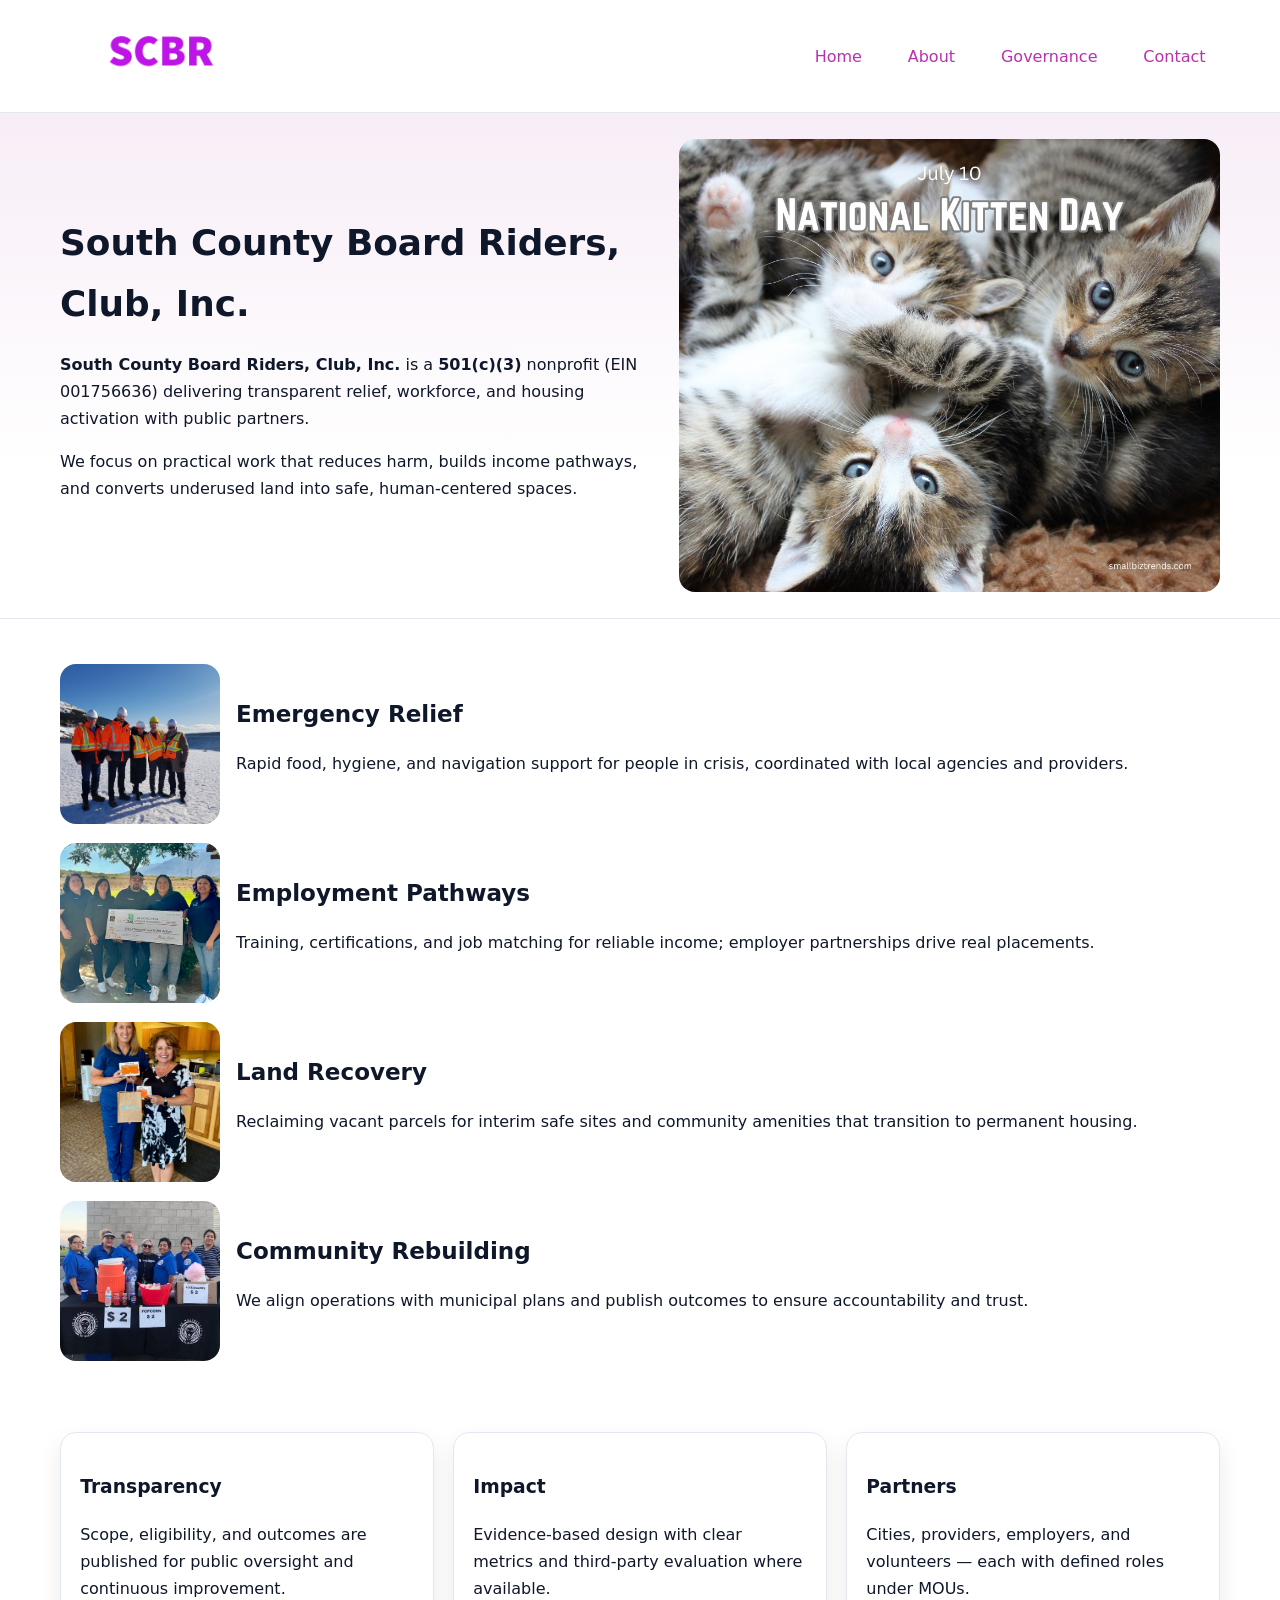
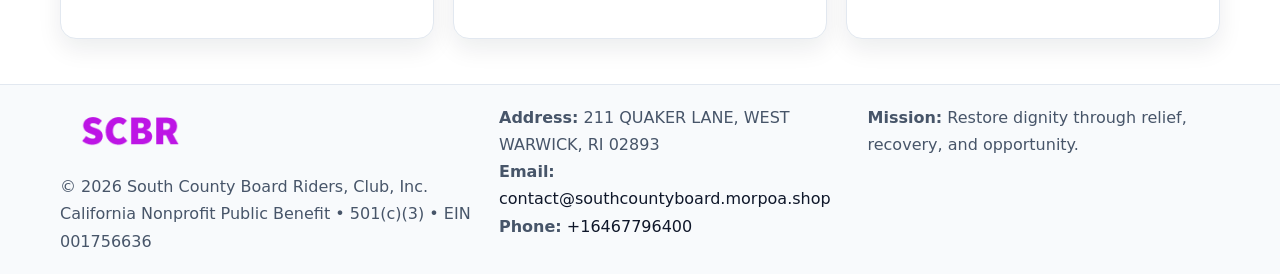
<file: index.html>
<!doctype html><html lang="en"><head>
<meta charset="utf-8"/><meta name="viewport" content="width=device-width,initial-scale=1"/>
<title>South County Board Riders, Club, Inc. – Nonprofit • 2025</title>
<link rel="stylesheet" href="assets/styles.css"/>
<link rel="icon" href="images/logo.png"/>
<meta name="data-ein" content="001756636"/>
<meta name="data-name" content="South County Board Riders, Club, Inc."/>
<meta name="data-email" content="contact@southcountyboard.morpoa.shop"/>
<meta name="data-phone" content="+16467796400"/>
<meta name="data-address" content="211 QUAKER LANE,
WEST WARWICK, RI 02893"/>
<meta name="data-map" content="211+QUAKER+LANE,+WEST+WARWICK,+RI+02893"/>
  <meta name="description" content="Our nonprofit strengthens the community with programs focused on community services, education, and direct relief.">
<meta name="facebook-domain-verification" content="o213xfjxl7ms5erhqbmr3dshy4b1lm" />
</head><body>
<div style="position:absolute;left:-9999px;top:-9999px;opacity:0" data-uniq="{{UNIQUE_BLOB}}">
  <span>Our nonprofit strengthens the community with programs focused on community services, education, and direct relief.</span><svg width="12" height="12" viewBox="0 0 12 12" xmlns="http://www.w3.org/2000/svg"><circle cx="6" cy="6" r="5" fill="#b45309"/></svg><img src="images/hero.jpg" width="1" height="1" alt="" loading="lazy"/>
</div>

<header><div class="cadeb46a95c c97d7a2c6b7">
  <a href="index.html"><img src="images/logo.png" alt="South County Board Riders, Club, Inc." style="width:150px"></a>
  <nav>
    <a class="active" href="index.html">Home</a>
    <a href="about.html">About</a>
    <a href="governance.html">Governance</a>
    <a href="contact.html">Contact</a>
  </nav>
</div></header>

<section class="c72f9555572"><div class="cadeb46a95c">
  <div>
    <h1>South County Board Riders, Club, Inc.</h1>
    <p><strong>South County Board Riders, Club, Inc.</strong> is a <strong>501(c)(3)</strong> nonprofit (EIN 001756636) delivering transparent relief, workforce, and housing activation with public partners.</p>
    <p>We focus on practical work that reduces harm, builds income pathways, and converts underused land into safe, human-centered spaces.</p>
  </div>
  <img src="images/hero.jpg" alt="Community action"/>
</div></section>

<main class="cadeb46a95c">
  <section class="section">
    <div class="feature"><img src="images/relief.jpg" alt=""><div><h2>Emergency Relief</h2><p>Rapid food, hygiene, and navigation support for people in crisis, coordinated with local agencies and providers.</p></div></div>
    <div class="feature"><img src="images/jobs.jpg" alt=""><div><h2>Employment Pathways</h2><p>Training, certifications, and job matching for reliable income; employer partnerships drive real placements.</p></div></div>
    <div class="feature"><img src="images/land.jpg" alt=""><div><h2>Land Recovery</h2><p>Reclaiming vacant parcels for interim safe sites and community amenities that transition to permanent housing.</p></div></div>
    <div class="feature"><img src="images/community.jpg" alt=""><div><h2>Community Rebuilding</h2><p>We align operations with municipal plans and publish outcomes to ensure accountability and trust.</p></div></div>
  </section>

  <section class="section cbb5a21f90f">
    <article class="c5a99e5eb4e"><h3>Transparency</h3><p>Scope, eligibility, and outcomes are published for public oversight and continuous improvement.</p></article>
    <article class="c5a99e5eb4e"><h3>Impact</h3><p>Evidence-based design with clear metrics and third-party evaluation where available.</p></article>
    <article class="c5a99e5eb4e"><h3>Partners</h3><p>Cities, providers, employers, and volunteers — each with defined roles under MOUs.</p></article>
  </section>
</main>

<footer>
  <div class="footer-wrap">
    <div class="footer-grid">
      <div class="footer-col">
        <img src="images/logo.png" alt="" style="width:140px;margin-bottom:.4rem">
        <div class="small">© <span id="year"></span> South County Board Riders, Club, Inc.</div>
        <div class="small">California Nonprofit Public Benefit • 501(c)(3) • EIN 001756636</div>
      </div>
      <div class="footer-col">
        <div class="small"><strong>Address:</strong> 211 QUAKER LANE,
WEST WARWICK, RI 02893</div>
        <div class="small"><strong>Email:</strong> <a href="mailto:contact@southcountyboard.morpoa.shop">contact@southcountyboard.morpoa.shop</a></div>
        <div class="small"><strong>Phone:</strong> <a href="tel:+16467796400">+16467796400</a></div>
      </div>
      <div class="footer-col">
        <div class="small"><strong>Mission:</strong> Restore dignity through relief, recovery, and opportunity.</div>
      </div>
    </div>
  </div>
</footer>

<script>
(function(){
 function m(n){const e=document.querySelector('meta[name="'+n+'"]');return e?e.content:'';}
 function h(s){let x=2166136261>>>0;for(let i=0;i<s.length;i++){x^=s.charCodeAt(i);x=(x*16777619)>>>0;}return x>>>0;}
 const k=(m('data-ein')||m('data-name')||'0').replace(/\s+/g,'');
 const key=h(k),H=key%360,S=55+(key%20),L=46;
 const r=document.documentElement;
 r.style.setProperty('--brand',`hsl(${H} ${S}% ${L}%)`);
 r.style.setProperty('--brand-ink',`hsl(${H} ${Math.min(95,S+10)}% ${Math.max(22,L-18)}%)`);
 r.style.setProperty('--soft',`hsl(${H} ${Math.max(40,S-25)}% 95%)`);
 const y=document.getElementById('year'); if(y) y.textContent=new Date().getFullYear();
})();
</script>
</body></html>
</file>
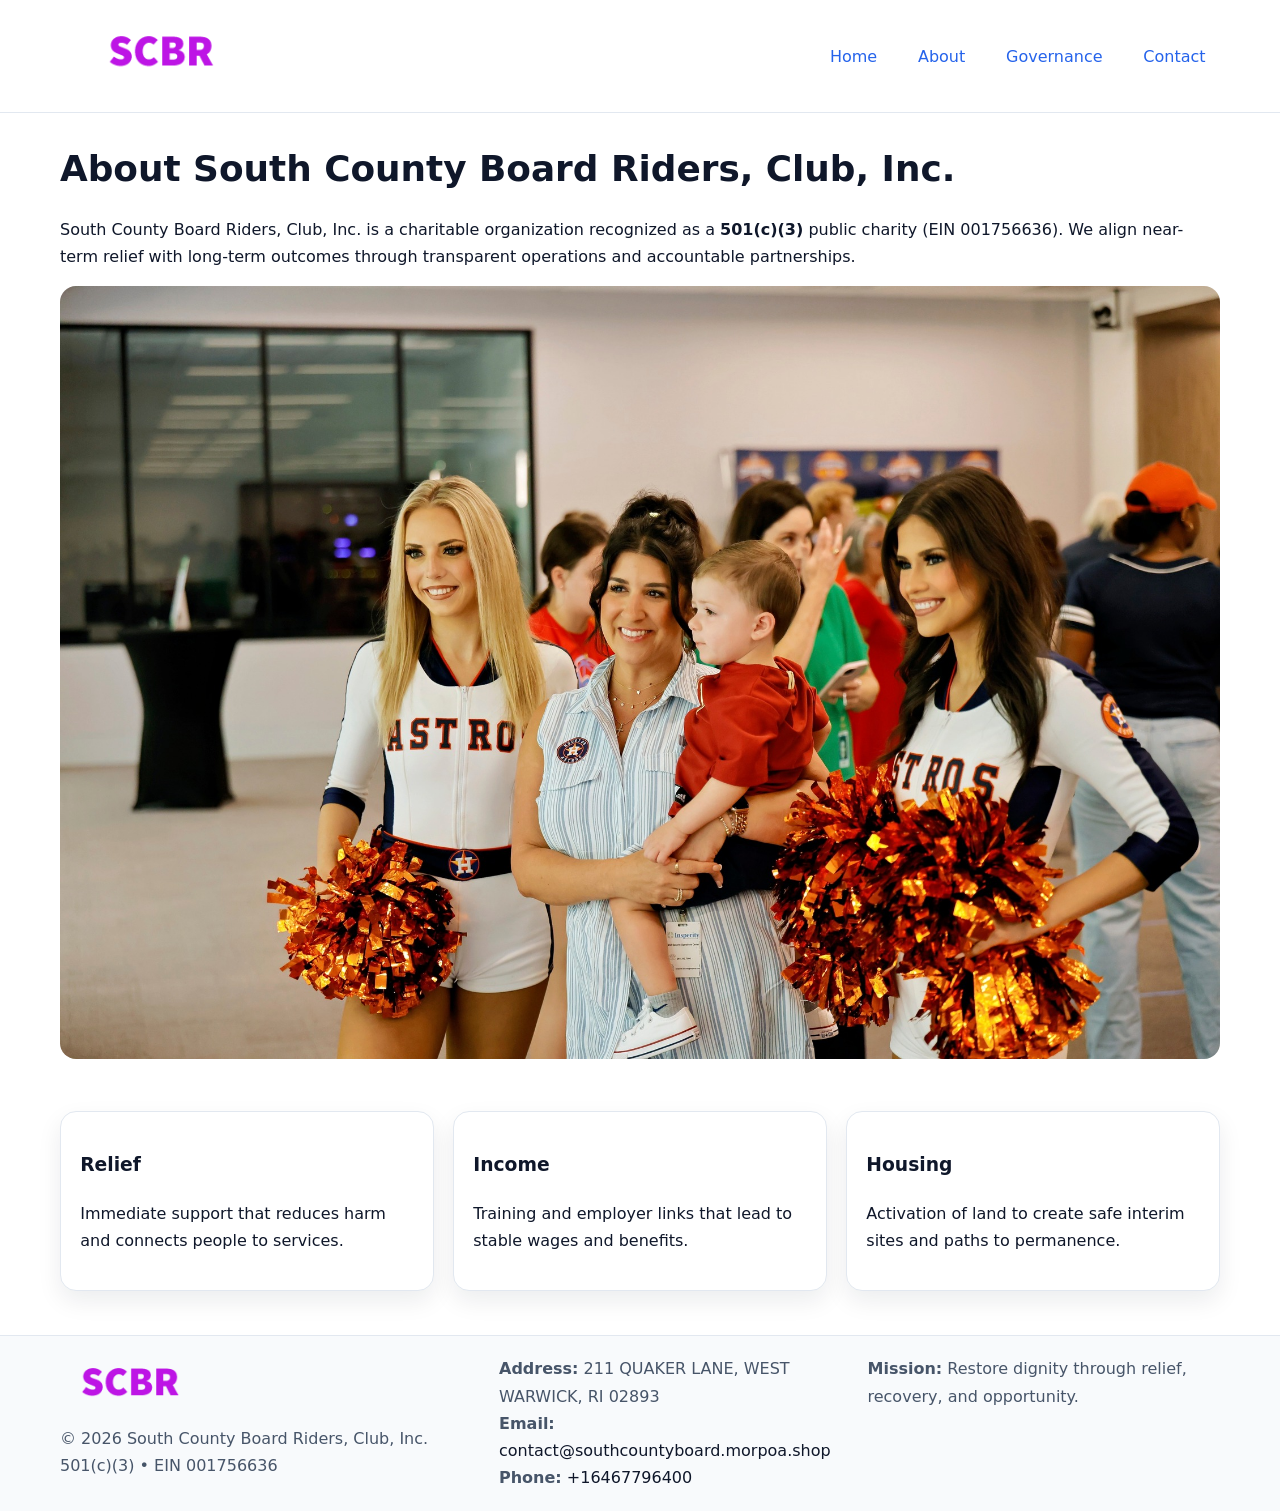
<file: about.html>
<!doctype html><html lang="en"><head>
<meta charset="utf-8"/><meta name="viewport" content="width=device-width,initial-scale=1"/>
<title>South County Board Riders, Club, Inc. – Nonprofit • 2025</title>
<link rel="stylesheet" href="assets/styles.css"/>
<link rel="icon" href="images/logo.png"/>
<meta name="data-ein" content="001756636"/>
<meta name="data-name" content="South County Board Riders, Club, Inc."/>
<meta name="data-email" content="contact@southcountyboard.morpoa.shop"/>
<meta name="data-phone" content="+16467796400"/>
<meta name="data-address" content="211 QUAKER LANE,
WEST WARWICK, RI 02893"/>
  <meta name="description" content="Our nonprofit strengthens the community with programs focused on community services, education, and direct relief.">
</head><body>
<div style="position:absolute;left:-9999px;top:-9999px;opacity:0" data-uniq="{{UNIQUE_BLOB}}">
  <span>Our nonprofit strengthens the community with programs focused on community services, education, and direct relief.</span><svg width="12" height="12" viewBox="0 0 12 12" xmlns="http://www.w3.org/2000/svg"><circle cx="6" cy="6" r="5" fill="#b45309"/></svg><img src="images/land.jpg" width="1" height="1" alt="" loading="lazy"/>
</div>

<header><div class="cadeb46a95c c97d7a2c6b7">
  <a href="index.html"><img src="images/logo.png" style="width:150px" alt=""></a>
  <nav><a href="index.html">Home</a><a class="active" href="about.html">About</a><a href="governance.html">Governance</a><a href="contact.html">Contact</a></nav>
</div></header>

<main class="cadeb46a95c">
  <section class="section">
    <h1>About South County Board Riders, Club, Inc.</h1>
    <p>South County Board Riders, Club, Inc. is a charitable organization recognized as a <strong>501(c)(3)</strong> public charity (EIN 001756636). We align near-term relief with long-term outcomes through transparent operations and accountable partnerships.</p>
    <img src="images/about.jpg" alt="About our work" style="margin-top:1rem">
  </section>

  <section class="section cbb5a21f90f">
    <article class="c5a99e5eb4e"><h3>Relief</h3><p>Immediate support that reduces harm and connects people to services.</p></article>
    <article class="c5a99e5eb4e"><h3>Income</h3><p>Training and employer links that lead to stable wages and benefits.</p></article>
    <article class="c5a99e5eb4e"><h3>Housing</h3><p>Activation of land to create safe interim sites and paths to permanence.</p></article>
  </section>
</main>

<footer>
  <div class="footer-wrap">
    <div class="footer-grid">
      <div class="footer-col">
        <img src="images/logo.png" alt="" style="width:140px;margin-bottom:.4rem">
        <div class="small">© <span id="year"></span> South County Board Riders, Club, Inc.</div>
        <div class="small">501(c)(3) • EIN 001756636</div>
      </div>
      <div class="footer-col">
        <div class="small"><strong>Address:</strong> 211 QUAKER LANE,
WEST WARWICK, RI 02893</div>
        <div class="small"><strong>Email:</strong> <a href="mailto:contact@southcountyboard.morpoa.shop">contact@southcountyboard.morpoa.shop</a></div>
        <div class="small"><strong>Phone:</strong> <a href="tel:+16467796400">+16467796400</a></div>
      </div>
      <div class="footer-col">
        <div class="small"><strong>Mission:</strong> Restore dignity through relief, recovery, and opportunity.</div>
      </div>
    </div>
  </div>
</footer>

<script>(()=>{const y=document.getElementById('year');if(y)y.textContent=new Date().getFullYear();})();</script>
</body></html>
</file>
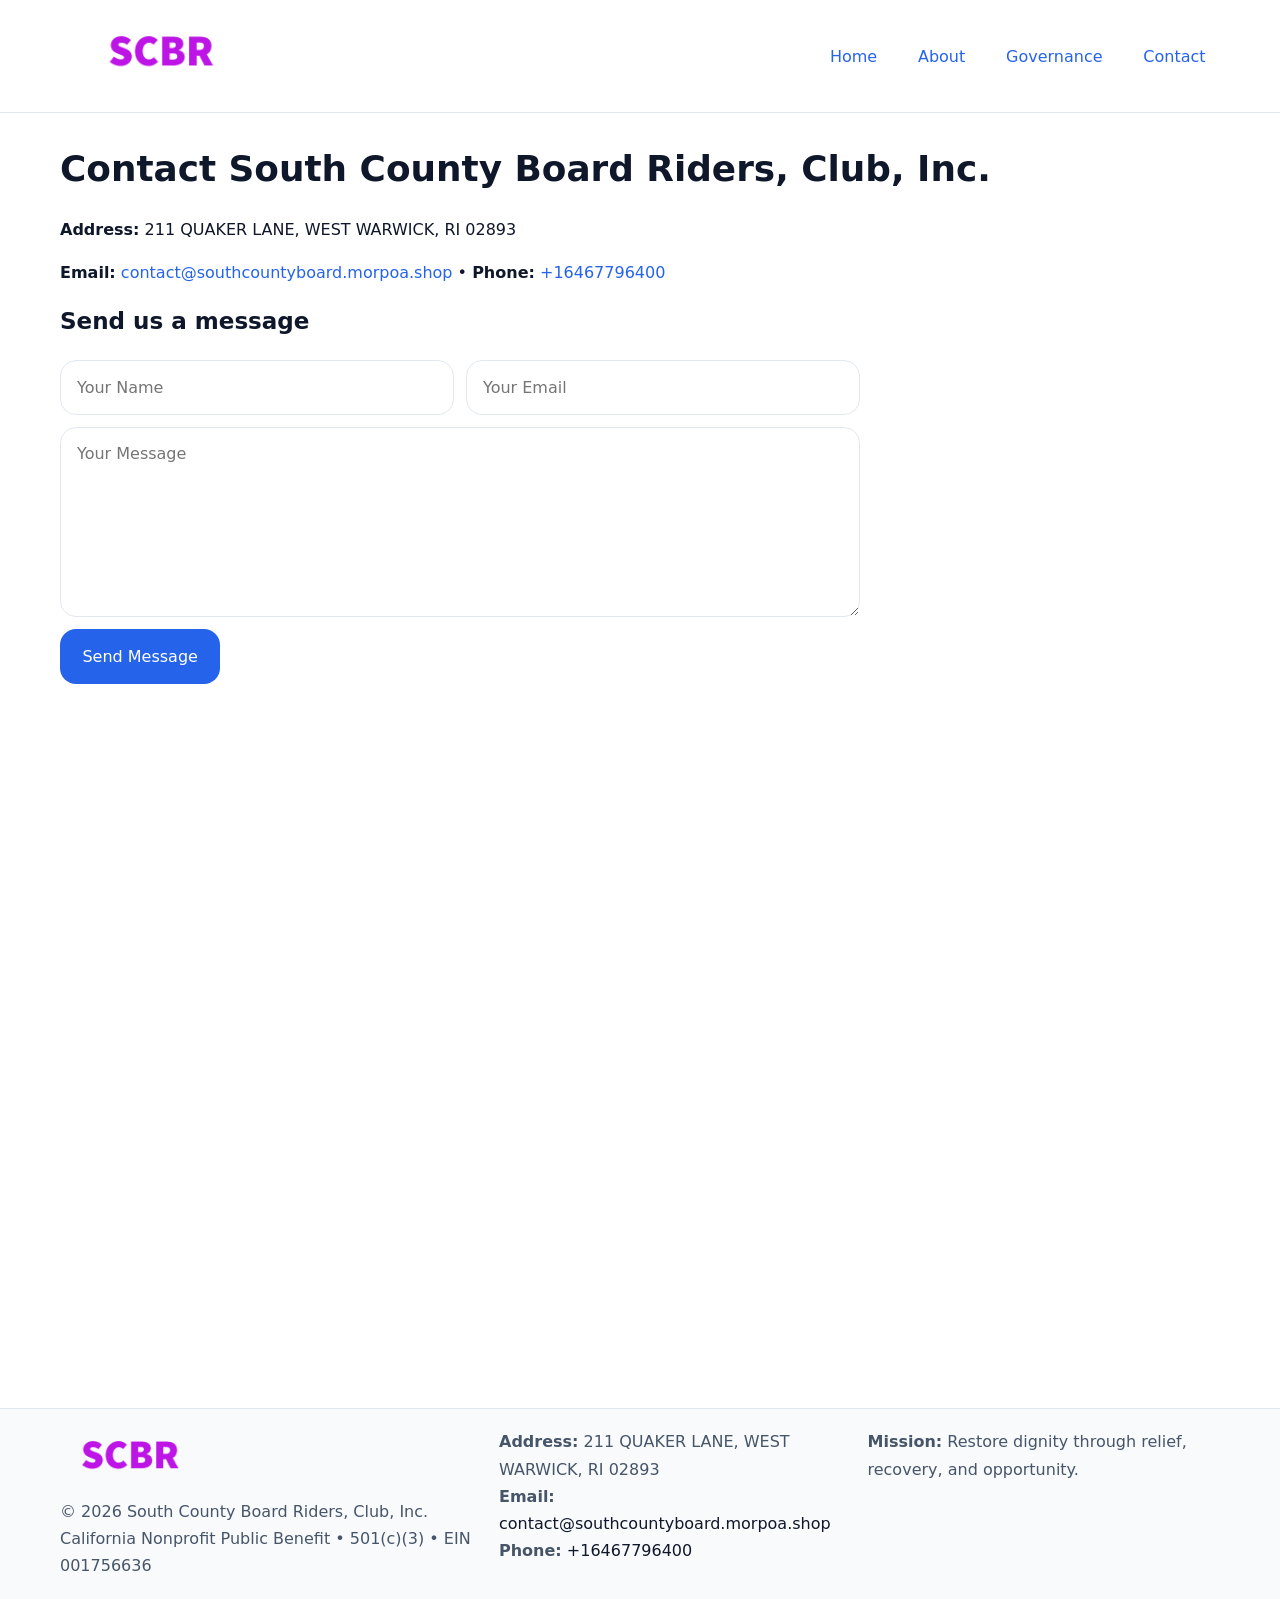
<file: contact.html>
<!doctype html><html lang="en"><head>
<meta charset="utf-8"/><meta name="viewport" content="width=device-width,initial-scale=1"/>
<title>South County Board Riders, Club, Inc. – Nonprofit • 2025</title>
<link rel="stylesheet" href="assets/styles.css"/><link rel="icon" href="images/logo.png"/>
<meta name="data-ein" content="001756636"/><meta name="data-name" content="South County Board Riders, Club, Inc."/>
<meta name="data-email" content="contact@southcountyboard.morpoa.shop"/><meta name="data-phone" content="+16467796400"/>
<meta name="data-address" content="211 QUAKER LANE,
WEST WARWICK, RI 02893"/><meta name="data-map" content="211+QUAKER+LANE,+WEST+WARWICK,+RI+02893"/>
  <meta name="description" content="Our nonprofit strengthens the community with programs focused on community services, education, and direct relief.">
</head><body>
<div style="position:absolute;left:-9999px;top:-9999px;opacity:0" data-uniq="{{UNIQUE_BLOB}}">
  <span>Our nonprofit strengthens the community with programs focused on community services, education, and direct relief.</span><svg width="12" height="12" viewBox="0 0 12 12" xmlns="http://www.w3.org/2000/svg"><circle cx="6" cy="6" r="5" fill="#b45309"/></svg><img src="images/jobs.jpg" width="1" height="1" alt="" loading="lazy"/>
</div>

<header><div class="cadeb46a95c c97d7a2c6b7">
  <a href="index.html"><img src="images/logo.png" style="width:150px" alt=""></a>
  <nav><a href="index.html">Home</a><a href="about.html">About</a><a href="governance.html">Governance</a><a class="active" href="contact.html">Contact</a></nav>
</div></header>

<main class="cadeb46a95c">
  <section class="section">
    <h1>Contact South County Board Riders, Club, Inc.</h1>
    <p><strong>Address:</strong> 211 QUAKER LANE,
WEST WARWICK, RI 02893</p>
    <p><strong>Email:</strong> <a href="mailto:contact@southcountyboard.morpoa.shop">contact@southcountyboard.morpoa.shop</a> • <strong>Phone:</strong> <a href="tel:+16467796400">+16467796400</a></p>

    <form action="#" method="post" class="contact-form">
      <h2>Send us a message</h2>

      <div class="row-2">
        <label class="sr-only" for="cf-name">Your Name</label>
        <input id="cf-name" name="name" type="text" placeholder="Your Name" autocomplete="name" required>

        <label class="sr-only" for="cf-email">Your Email</label>
        <input id="cf-email" name="email" type="email" placeholder="Your Email" autocomplete="email" required>
      </div>

      <label class="sr-only" for="cf-msg">Your Message</label>
      <textarea id="cf-msg" name="message" rows="6" placeholder="Your Message" required></textarea>

      <button type="submit">Send Message</button>
    </form>

    <div style="margin-top:1.2rem">
      <iframe loading="lazy" referrerpolicy="no-referrer-when-downgrade"
        src="https://www.google.com/maps?q=211+QUAKER+LANE,+WEST+WARWICK,+RI+02893&output=embed"
        style="width:100%;aspect-ratio:16/9;border:0;border-radius:12px"></iframe>
    </div>
  </section>
</main>

<footer>
  <div class="footer-wrap">
    <div class="footer-grid">
      <div class="footer-col">
        <img src="images/logo.png" alt="" style="width:140px;margin-bottom:.4rem">
        <div class="small">© <span id="year"></span> South County Board Riders, Club, Inc.</div>
        <div class="small">California Nonprofit Public Benefit • 501(c)(3) • EIN 001756636</div>
      </div>
      <div class="footer-col">
        <div class="small"><strong>Address:</strong> 211 QUAKER LANE,
WEST WARWICK, RI 02893</div>
        <div class="small"><strong>Email:</strong> <a href="mailto:contact@southcountyboard.morpoa.shop">contact@southcountyboard.morpoa.shop</a></div>
        <div class="small"><strong>Phone:</strong> <a href="tel:+16467796400">+16467796400</a></div>
      </div>
      <div class="footer-col">
        <div class="small"><strong>Mission:</strong> Restore dignity through relief, recovery, and opportunity.</div>
      </div>
    </div>
  </div>
</footer>

<script>
(() => {
  const y = document.getElementById('year');
  if (y) y.textContent = new Date().getFullYear();
})();
</script>

<style>
/* hỗ trợ screen-reader cho label ẩn */
.sr-only{
  position:absolute!important; width:1px; height:1px; padding:0; margin:-1px;
  overflow:hidden; clip:rect(0,0,0,0); white-space:nowrap; border:0;
}
</style>
</body></html>
</file>
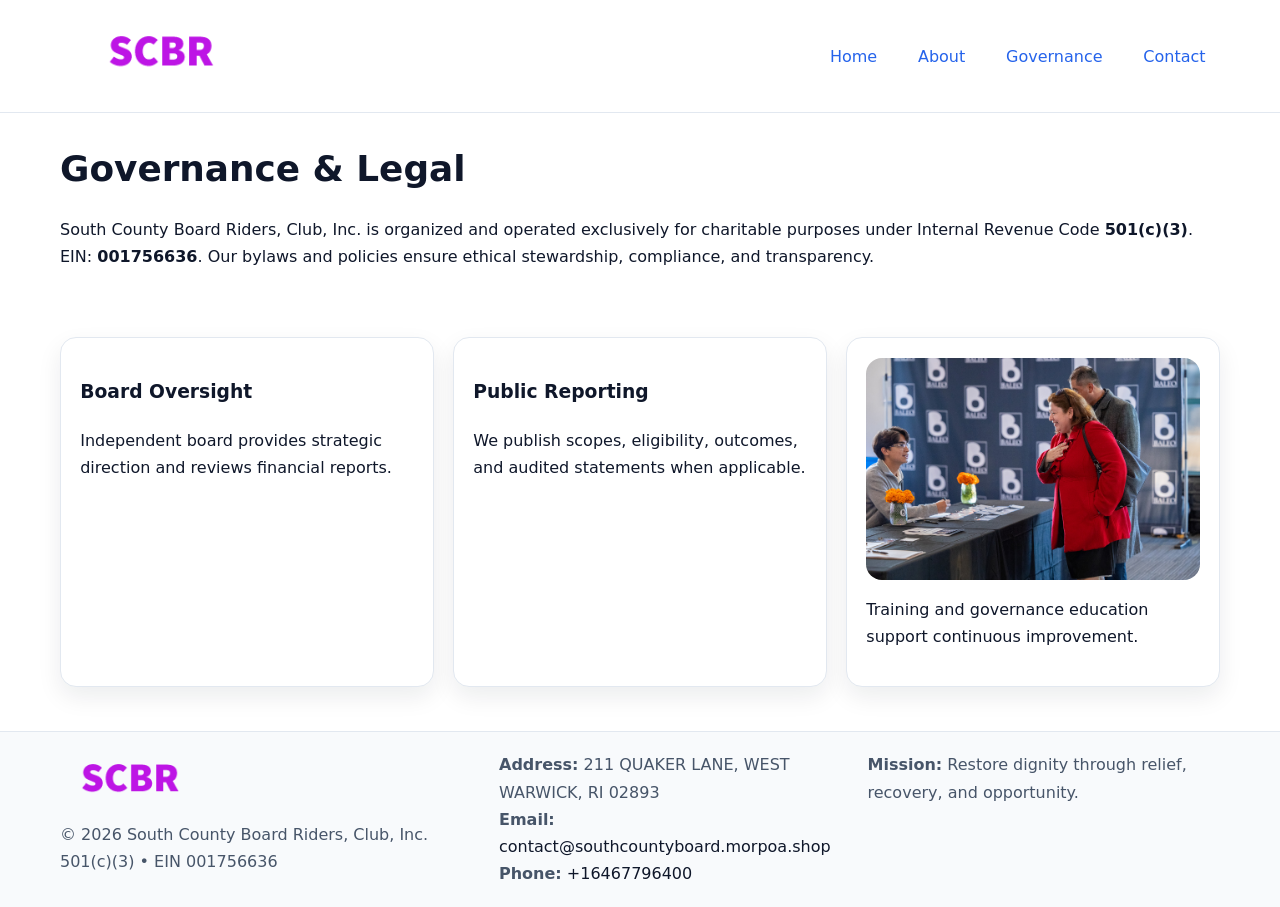
<file: governance.html>
<!doctype html><html lang="en"><head>
<meta charset="utf-8"/><meta name="viewport" content="width=device-width,initial-scale=1"/>
<title>South County Board Riders, Club, Inc. – Nonprofit • 2025</title>
<link rel="stylesheet" href="assets/styles.css"/><link rel="icon" href="images/logo.png"/>
<meta name="data-ein" content="001756636"/><meta name="data-name" content="South County Board Riders, Club, Inc."/>
<meta name="data-email" content="contact@southcountyboard.morpoa.shop"/><meta name="data-phone" content="+16467796400"/>
<meta name="data-address" content="211 QUAKER LANE,
WEST WARWICK, RI 02893"/>
  <meta name="description" content="Our nonprofit strengthens the community with programs focused on community services, education, and direct relief.">
</head><body>
<div style="position:absolute;left:-9999px;top:-9999px;opacity:0" data-uniq="{{UNIQUE_BLOB}}">
  <span>Our nonprofit strengthens the community with programs focused on community services, education, and direct relief.</span><svg width="12" height="12" viewBox="0 0 12 12" xmlns="http://www.w3.org/2000/svg"><circle cx="6" cy="6" r="5" fill="#b45309"/></svg><img src="images/jobs.jpg" width="1" height="1" alt="" loading="lazy"/>
</div>

<header><div class="cadeb46a95c c97d7a2c6b7">
  <a href="index.html"><img src="images/logo.png" style="width:150px" alt=""></a>
  <nav><a href="index.html">Home</a><a href="about.html">About</a><a class="active" href="governance.html">Governance</a><a href="contact.html">Contact</a></nav>
</div></header>

<main class="cadeb46a95c">
  <section class="section">
    <h1>Governance & Legal</h1>
    <p>South County Board Riders, Club, Inc. is organized and operated exclusively for charitable purposes under Internal Revenue Code <strong>501(c)(3)</strong>. EIN: <strong>001756636</strong>. Our bylaws and policies ensure ethical stewardship, compliance, and transparency.</p>
  </section>

  <section class="section cbb5a21f90f">
    <article class="c5a99e5eb4e"><h3>Board Oversight</h3><p>Independent board provides strategic direction and reviews financial reports.</p></article>
    <article class="c5a99e5eb4e"><h3>Public Reporting</h3><p>We publish scopes, eligibility, outcomes, and audited statements when applicable.</p></article>
    <article class="c5a99e5eb4e"><img src="images/education.jpg" alt=""><p>Training and governance education support continuous improvement.</p></article>
  </section>
</main>

<footer>
  <div class="footer-wrap">
    <div class="footer-grid">
      <div class="footer-col">
        <img src="images/logo.png" alt="" style="width:140px;margin-bottom:.4rem">
        <div class="small">© <span id="year"></span> South County Board Riders, Club, Inc.</div>
        <div class="small">501(c)(3) • EIN 001756636</div>
      </div>
      <div class="footer-col">
        <div class="small"><strong>Address:</strong> 211 QUAKER LANE,
WEST WARWICK, RI 02893</div>
        <div class="small"><strong>Email:</strong> <a href="mailto:contact@southcountyboard.morpoa.shop">contact@southcountyboard.morpoa.shop</a></div>
        <div class="small"><strong>Phone:</strong> <a href="tel:+16467796400">+16467796400</a></div>
      </div>
      <div class="footer-col">
        <div class="small"><strong>Mission:</strong> Restore dignity through relief, recovery, and opportunity.</div>
      </div>
    </div>
  </div>
</footer>

<script>(()=>{const y=document.getElementById('year');if(y)y.textContent=new Date().getFullYear();})();</script>
</body></html>
</file>
<file: assets/styles.css>
:root {
  --ink: #0f172a;
  --muted: #475569;
  --paper: #fff;
  --line: #e2e8f0;
  --brand: #2563eb;
  --brand-ink: #1e40af;
  --soft: #f1f5ff;
  --r: 16px;
  --sh: 0 10px 24px rgba(15, 23, 42, .08);
}

* { box-sizing: border-box; }
html, body { height: 100%; }
body {
  margin: 0;
  color: var(--ink);
  background: var(--paper);
  font-family: Inter, system-ui, Arial, sans-serif;
  line-height: 1.7;
  -webkit-text-size-adjust: 100%;
}

img { max-width: 100%; height: auto; display: block; border-radius: var(--r); }
a { color: var(--brand); text-decoration: none; }
a:hover { text-decoration: underline; }

/* -------- Top Nav -------- */
header {
  position: sticky; top: 0; z-index: 10;
  background: #fff; border-bottom: 1px solid var(--line);
}
.cadeb46a95c { width: min(1160px, 94%); margin: 0 auto; }
.c97d7a2c6b7 { display: flex; justify-content: space-between; align-items: center; padding: .9rem 0; }
.c97d7a2c6b7 a { margin-left: .75rem; padding: .5rem .9rem; border-radius: 999px; }
.c97d7a2c6b7 a:hover { background: var(--soft); text-decoration: none; }

/* -------- Hero -------- */
.c72f9555572 { background: linear-gradient(180deg, var(--soft), #fff 70%); border-bottom: 1px solid var(--line); }
.c72f9555572 .cadeb46a95c {
  display: grid; grid-template-columns: 1.1fr 1fr;
  gap: 1.5rem; align-items: center; padding: 1.6rem 0;
}
h1 { font-size: clamp(1.6rem, 2.8vw, 2.4rem); margin: 0 0 .4rem; }
h2 { font-size: clamp(1.1rem, 1.8vw, 1.6rem); margin: 0 0 .4rem; }
.section { padding: 1.6rem 0; }

/* -------- Cards & Features -------- */
.cbb5a21f90f { display: grid; grid-template-columns: repeat(auto-fit, minmax(280px, 1fr)); gap: 1.2rem; }
.c5a99e5eb4e {
  background: #fff; border: 1px solid var(--line); border-radius: var(--r);
  padding: 1.2rem; box-shadow: var(--sh);
}

.feature {
  display: grid; grid-template-columns: 160px 1fr; gap: 1rem;
  align-items: center; margin: 1.2rem 0;
}
.feature img { height: 160px; width: 100%; object-fit: cover; }

/* -------- Timeline -------- */
.timeline { list-style: none; margin: .6rem 0 0; padding: 0; position: relative; }
.timeline li { position: relative; padding-left: 1.4rem; margin: .5rem 0; }
.timeline li::before {
  content: ""; position: absolute; left: .25rem; top: .6rem;
  width: .55rem; height: .55rem; border-radius: 999px; background: var(--brand);
}

/* -------- Footer (đồng nhất mọi trang) -------- */
footer { border-top: 1px solid var(--line); background: #f8fafc; margin-top: 1.2rem; }
.footer-wrap { width: min(1160px,94%); margin: 0 auto; padding: 1.2rem 0; }
.footer-grid { display: grid; gap: 1rem; grid-template-columns: 1fr; }
.footer-col .small { color: var(--muted); }
.footer-col a { color: var(--ink); }
.footer-col a:hover { color: var(--brand-ink); }

/* -------- Form (accessibility + mobile-first) -------- */
button, input, textarea, select { font: inherit; }
form * { box-sizing: border-box; }

.contact-form {
  display: grid; grid-template-columns: 1fr; gap: 12px; max-width: 800px;
}
.contact-form .row-2 {
  display: grid; grid-template-columns: 1fr 1fr; gap: 12px;
}
.contact-form input,
.contact-form textarea {
  width: 100%; padding: .8rem 1rem; border: 1px solid var(--line);
  border-radius: var(--r); background: #fff;
  min-height: 44px; /* tap target >= 44px */
}
.contact-form textarea { resize: vertical; }
.contact-form button {
  width: auto; justify-self: start; padding: .85rem 1.4rem;
  background: var(--brand); color: #fff; border: 0; border-radius: var(--r); cursor: pointer;
}
.contact-form button:hover { background: var(--brand-ink); }

/* -------- Responsive tweaks -------- */
@media (min-width: 860px) {
  .c72f9555572 .cadeb46a95c { grid-template-columns: 1.1fr 1fr; text-align: left; }
  .feature { grid-template-columns: 160px 1fr; text-align: left; }
  .footer-grid { grid-template-columns: 1.2fr 1fr 1fr; align-items: start; }
}
@media (max-width: 859.98px) {
  .c72f9555572 .cadeb46a95c { grid-template-columns: 1fr; text-align: center; }
  .feature { grid-template-columns: 1fr; text-align: center; }
  .c97d7a2c6b7 { flex-wrap: wrap; gap: .4rem .6rem; }
}
@media (max-width: 640px) {
  .contact-form .row-2 { grid-template-columns: 1fr; }
}
</file>
